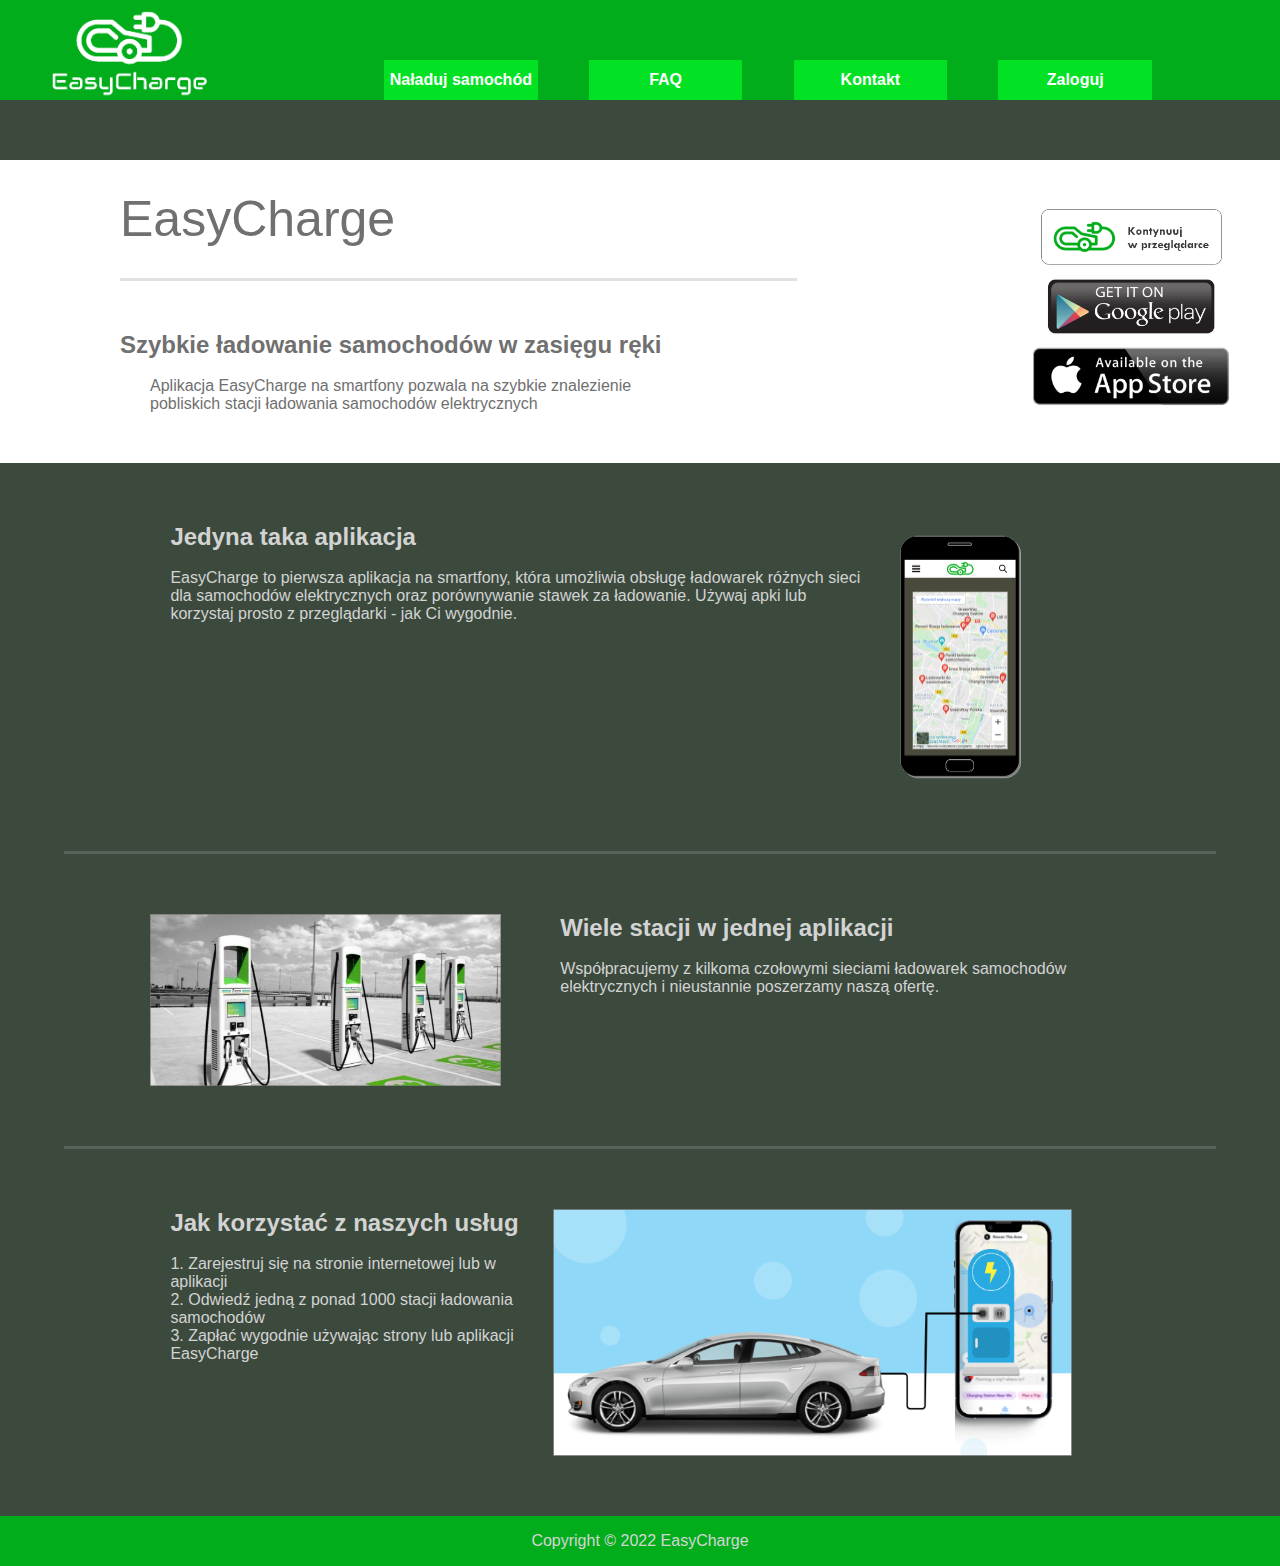
<file: index.html>
<html>
    <head>
        <link rel="stylesheet" type="text/css" href="styles.css">
        <script src="access_control.js"></script>
    </head>
    <body>
        <div class="navbar">
            <a href="index.html"><img src="img/logo_white_1.png" class="logo_white"></a>
            <div class="navbar-container">
                <a href="charge.html" class="navbar-container-btn btn-hover1">Naładuj samochód</a>
                <a href="faq.html" class="navbar-container-btn btn-hover1">FAQ</a>
                <a href="contact.html"class="navbar-container-btn btn-hover1">Kontakt</a>
                <a id="js-navbar-login-btn" href="login.html" class="navbar-container-btn btn-hover1">Zaloguj</a>
            </div>
        </div>
        <main class="content">
            <section class="content-primary">
                <div class="content-primary-leftside">
                    <div class="huge-text">EasyCharge</div>
                    <hr>
                    <div class="content-primary-leftside-description">
                        <h2>Szybkie ładowanie samochodów w zasięgu ręki</h2>
                    </br>
                        <div class="product-description">Aplikacja EasyCharge na smartfony pozwala na szybkie znalezienie
                        pobliskich stacji ładowania samochodów elektrycznych</div>
                    </div>
                </div>
                <div class="vr"></div>
                <div class="content-primary-rightside">
                    <a href="charge.html"><img src="img/continue_in_browser.png"></a>
                    <a href="https://play.google.com"><img src="img/google_play_download.png"></a>
                    <a href="https://apple.com/app-store/"><img src="img/app_store_download.png"></a>
                </div>
            </section>
            <section class="content-secondary gray">
                <div class="panel img-right panel-split">
                    <div class="panel-textside">
                        <h2 class="section-header">Jedyna taka aplikacja</h2>
                    </br>
                        <p class="description">EasyCharge to pierwsza aplikacja na smartfony,
                        która umożliwia obsługę ładowarek różnych sieci dla samochodów
                        elektrycznych oraz porównywanie stawek za ładowanie. Używaj apki lub
                        korzystaj prosto z przeglądarki - jak Ci wygodnie.</p>
                    </div>
                    <div class="panel-imgside">
                        <img class="panel-img" style="width: 60%;" src="img/apka3.png">
                    </div>
                </div>
                <hr class="panel-hr">
                <div class="panel img-left panel-split">
                    <div class="panel-imgside">
                        <img class="panel-img" src="img/ev-charging-stations-drafting-.png">
                    </div>
                    <div class="panel-textside">
                        <h2 class="section-header">Wiele stacji w jednej aplikacji</h2>
                    </br>
                        <p class="description">Współpracujemy z kilkoma czołowymi sieciami
                        ładowarek samochodów elektrycznych i nieustannie poszerzamy naszą ofertę.</p>
                    </div>
                </div>
                <hr class="panel-hr">
                <div class="panel img-right panel-split">
                    <div class="panel-textside">
                        <h2 class="section-header">Jak korzystać z naszych usług</h2>
                    </br>
                        <p class="description">1. Zarejestruj się na stronie internetowej lub w aplikacji</br>
                        2. Odwiedź jedną z ponad 1000 stacji ładowania samochodów</br>
                        3. Zapłać wygodnie używając strony lub aplikacji EasyCharge</p>
                    </div>
                    <div class="panel-imgside">
                        <img class="panel-img" src="img/Electrical-Vehicle-Charging-St.png">
                    </div>
                </div>
            </section>
        </main>
        <div class="footer">
            <span class="footer-text">Copyright © 2022 EasyCharge</span>
        </div>
    </body>
    <pre></pre>
</html>
</file>
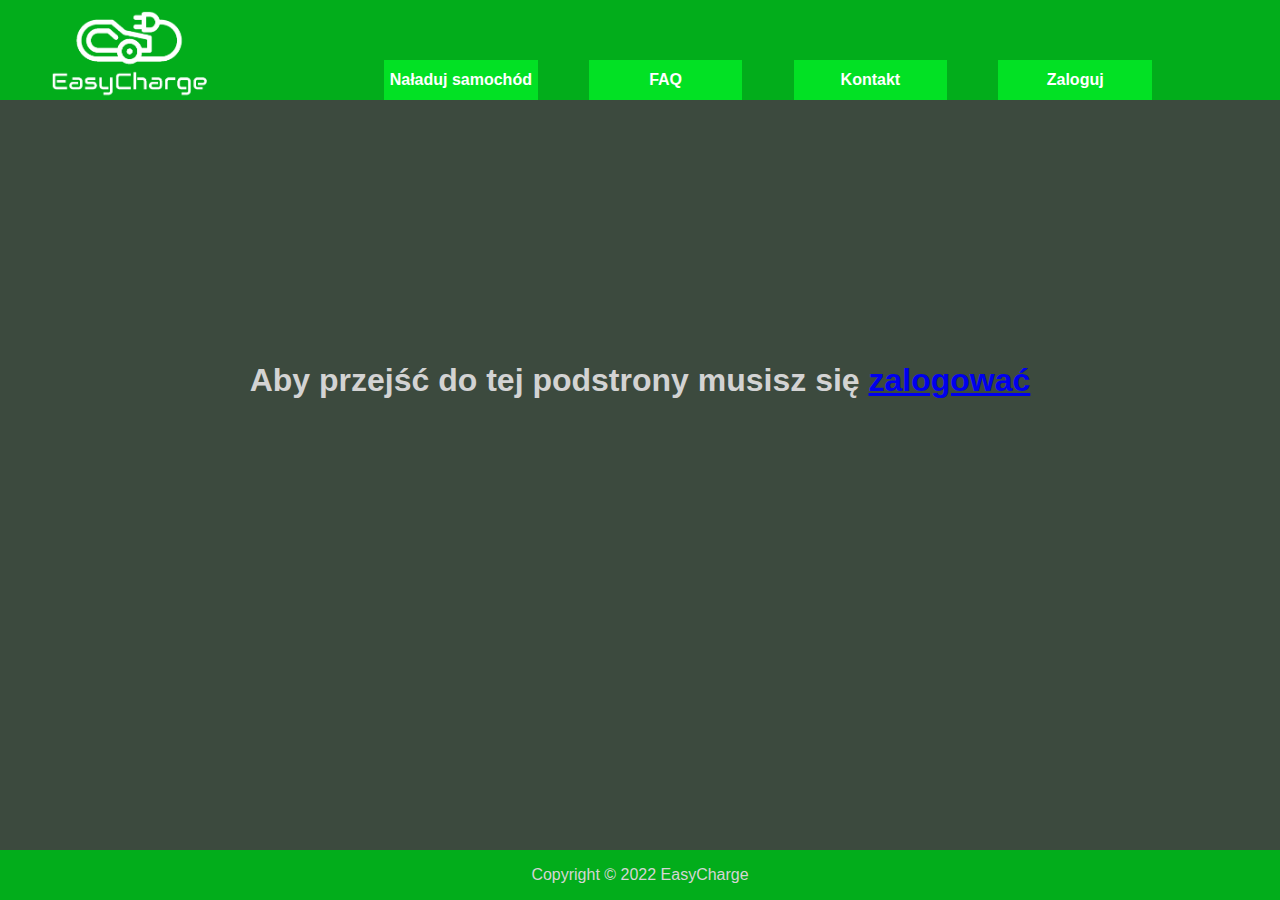
<file: admin.html>
<html>
    <head>
        <link rel="stylesheet" type="text/css" href="styles.css">
        <script src="access_control.js"></script>
        <script src="admin.js"></script>
    </head>
    <body>
        <div class="navbar">
            <a href="index.html"><img src="img/logo_white_1.png" class="logo_white"></a>
            <div class="navbar-container">
                <a href="charge.html" class="navbar-container-btn btn-hover1">Naładuj samochód</a>
                <a href="faq.html" class="navbar-container-btn btn-hover1">FAQ</a>
                <a href="contact.html"class="navbar-container-btn btn-hover1">Kontakt</a>
                <a id="js-navbar-login-btn" href="login.html" class="navbar-container-btn btn-hover1">Zaloguj</a>
            </div>
        </div>
        <main class="content js-logged-in-only">
            <div class="content-secondary gray narrow2">
                <div class="center some-margin">
                    <div class="some-margin h2-like">Zarządzanie kontem</div>
                    <div class="some-margin description">zalogowano jako <b><span id="js-logged-as-text"></span></b></div>
                    <hr>
                    <form>
                        <input id="js-delete-account-btn" class="submit-btn some-margin" type="button" value="Usuń konto ">
                        <input id="js-log-out-btn" class="submit-btn some-margin" type="button" value="Wyloguj się">
                    </form>
                </div>
            </div>
        </main>
        <div class="content js-logged-out-only">
            <h1 class="gray center some-margin panel">Aby przejść do tej podstrony musisz się <a href="login.html">zalogować</a></h1>
        </div>
        <div class="footer">
            <span class="footer-text">Copyright © 2022 EasyCharge</span>
        </div>
    </body>
</html>
</file>
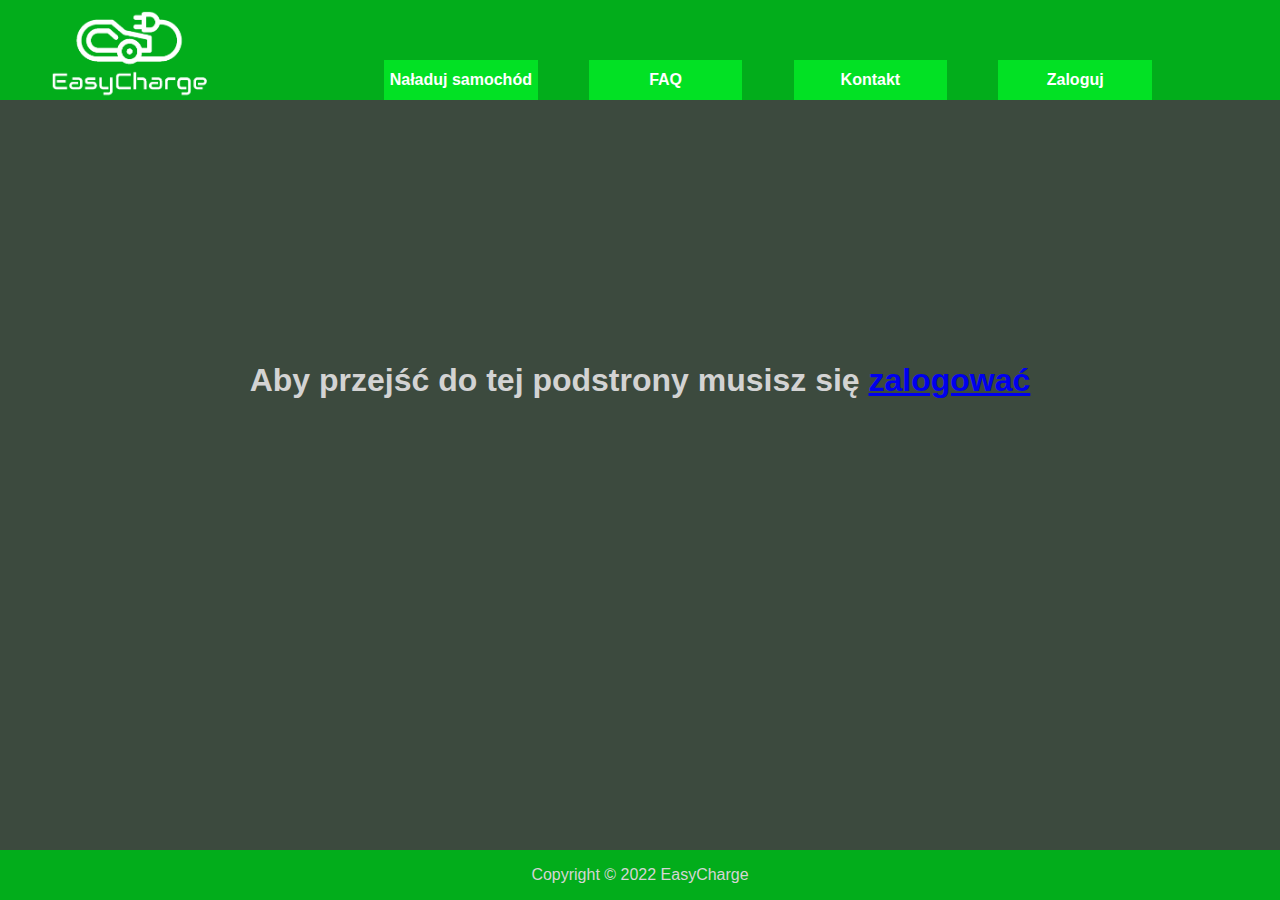
<file: charge.html>
<html>
    <head>
        <link rel="stylesheet" type="text/css" href="styles.css">
        <script src="charge.js"></script>
        <script src="access_control.js"></script>
        <style></style>
    </head>
    <body>
        <div class="navbar">
            <a href="index.html"><img src="img/logo_white_1.png" class="logo_white"></a>
            <div class="navbar-container">
                <a href="charge.html" class="navbar-container-btn btn-hover1">Naładuj samochód</a>
                <a href="faq.html" class="navbar-container-btn btn-hover1">FAQ</a>
                <a href="contact.html"class="navbar-container-btn btn-hover1">Kontakt</a>
                <a id="js-navbar-login-btn" href="login.html" class="navbar-container-btn btn-hover1">Zaloguj</a>
            </div>
        </div>
        <main class="content js-logged-in-only">
            <div class="panel-split">
                <div class="sidepanel gray">
                    <div class="center h1-like" id="js_sidepanel_text1">Naładuj samochód (1/3)</div>
                    <div class="center h2-like" id="js_sidepanel_text2">Wybierz punkt ładowania</div>
                    <hr>
                    <section id="js-select-station" class="container center">
                        <br>
                        <div class="center js-station-button clickable">Orlen</div>
                        <br>
                        <div class="center js-station-button clickable">GreenWay</div>
                        <br>
                        <div class="center js-station-button clickable">EVplus</div>
                        <br>
                        <div class="center js-station-button clickable">Revnet</div>
                        <br>
                    </section>
                    <div id="js-selected-station-div" style="display:none;">
                        <h2 class="center section-header">Stacje <span id="js-station-name-text"></span></h2>
                    </div>
                    <section id="js-select-items" style="display:none;" class="container content-section center">
                    </section>
                    <section id="js-select-amount" style="display:none;" class="container content-section center">
                        <hr>
                        Wybierz ilość energii, którą chcesz doładować:
                        <br>
                        <div class="slidecontainer">
                            <input type="range" min="1" max="300" value="20" id="js-amount-slider"><span id="js-slider-value-text"></span>&nbspKWh
                        </div>
                        <p>
                            <span id="js-total-text"></span>
                        </p>
                        <br>
                        <div id="js-pay-button" style="display: none;" class="white-button center clickable">Zapłać</div>
                    </section>
                </div>
                <div id="js_map" class="gmaps">
                    <iframe allowfullscreen="" 
                            loading="lazy" 
                            width="100%"
                            height="500px"
                            src="https://www.google.com/maps/embed?pb=!1m16!1m12!1m3!1d65490.57144819915!2d16.91092316480095!3d52.410157278717534!2m3!1f0!2f0!3f0!3m2!1i1024!2i768!4f13.1!2m1!1sstacje%20%C5%82adowania%20samochod%C3%B3w%20elektrycznych!5e0!3m2!1spl!2spl!4v1642601326099!5m2!1spl!2spl">
                    </iframe>
                </div>
            </div>
        </main>
        <div class="content js-logged-out-only">
            <h1 class="gray center some-margin panel">Aby przejść do tej podstrony musisz się <a href="login.html">zalogować</a></h1>
        </div>
        <div class="footer">
            <span class="footer-text">Copyright © 2022 EasyCharge</span>
        </div>
    </body>
</html>
</file>
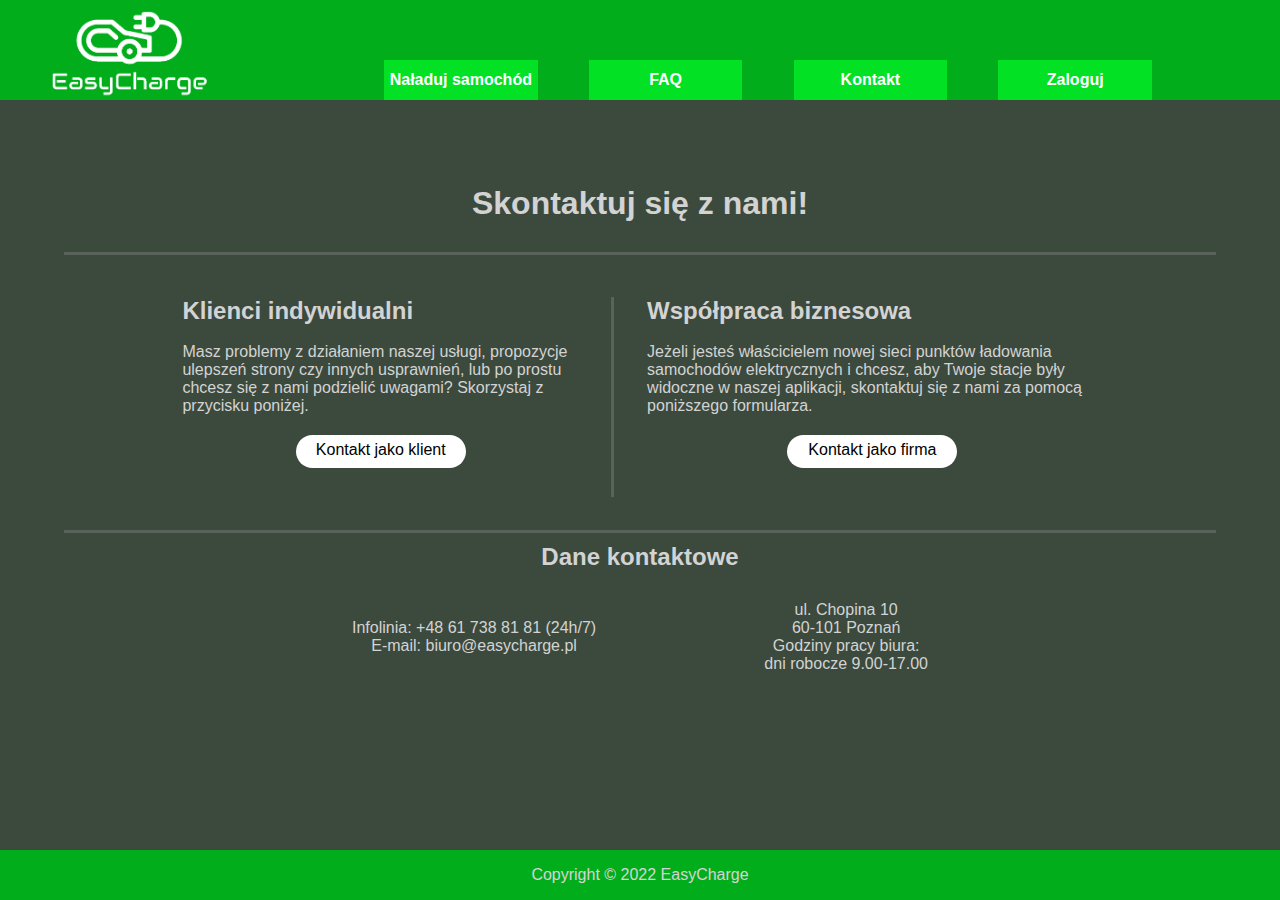
<file: contact.html>
<html>
    <head>
        <link rel="stylesheet" type="text/css" href="styles.css">
        <script src="access_control.js"></script>
    </head>
    <body>
        <nav class="navbar">
            <a href="index.html"><img src="img/logo_white_1.png" class="logo_white"></a>
            <div class="navbar-container">
                <a href="charge.html" class="navbar-container-btn btn-hover1">Naładuj samochód</a>
                <a href="faq.html" class="navbar-container-btn btn-hover1">FAQ</a>
                <a href="contact.html"class="navbar-container-btn btn-hover1">Kontakt</a>
                <a id="js-navbar-login-btn" href="login.html" class="navbar-container-btn btn-hover1">Zaloguj</a>
            </div>
        </nav>
        <main class="content">
            <div class="content-wrapper content-secondary gray">
                <section class="section-title">
                    <div class="center h1-like"><h1>Skontaktuj się z nami!</h1></div>
                </section>
                <hr></hr>
                <section class="section-middle panel-split">
                    <div class="some-margin">
                        <div class="h2-like"><h2>Klienci indywidualni</h2></div>
                        <br>
                        <div class="description">
                            Masz problemy z działaniem naszej usługi, propozycje ulepszeń strony
                            czy innych usprawnień, lub po prostu chcesz się z nami podzielić
                            uwagami? Skorzystaj z przycisku poniżej.
                        </div>
                        <div class="center">
                            <a href="contact_form.html" class="contact-btn btn-hover2">Kontakt jako klient</a>
                        </div>
                    </div>
                    <div class="vr2"></div>
                    <div class="some-margin">
                        <div class="h2-like"><h2>Współpraca biznesowa</h2></div>
                        <br>
                        <div class="description">
                            Jeżeli jesteś właścicielem nowej sieci punktów ładowania samochodów
                            elektrycznych i chcesz, aby Twoje stacje były widoczne w naszej
                            aplikacji, skontaktuj się z nami za pomocą poniższego formularza.
                        </div>
                            <div class="center">
                                <a href="contact_form.html" class="contact-btn btn-hover2">Kontakt jako firma</a>
                            </div>
                    </div>
                </section>
                <hr></hr>
                <section class="section-info">
                    <div class="center h2-like"><h2>Dane kontaktowe</h2></div>
                    <div class="narrow center panel-split">
                        <div class="">
                            <pre>
Infolinia: +48 61 738 81 81 (24h/7)
E-mail: biuro@easycharge.pl
                            </pre>
                        </div>
                        <div class="">
                            <pre>
ul. Chopina 10
60-101 Poznań
Godziny pracy biura:
dni robocze 9.00-17.00
                            </pre>
                        </div>

                    </div>
                </section>
            </div>
        </main>
        <div class="footer">
            <span class="footer-text">Copyright © 2022 EasyCharge</span>
        </div>
    </body>
</html>
</file>
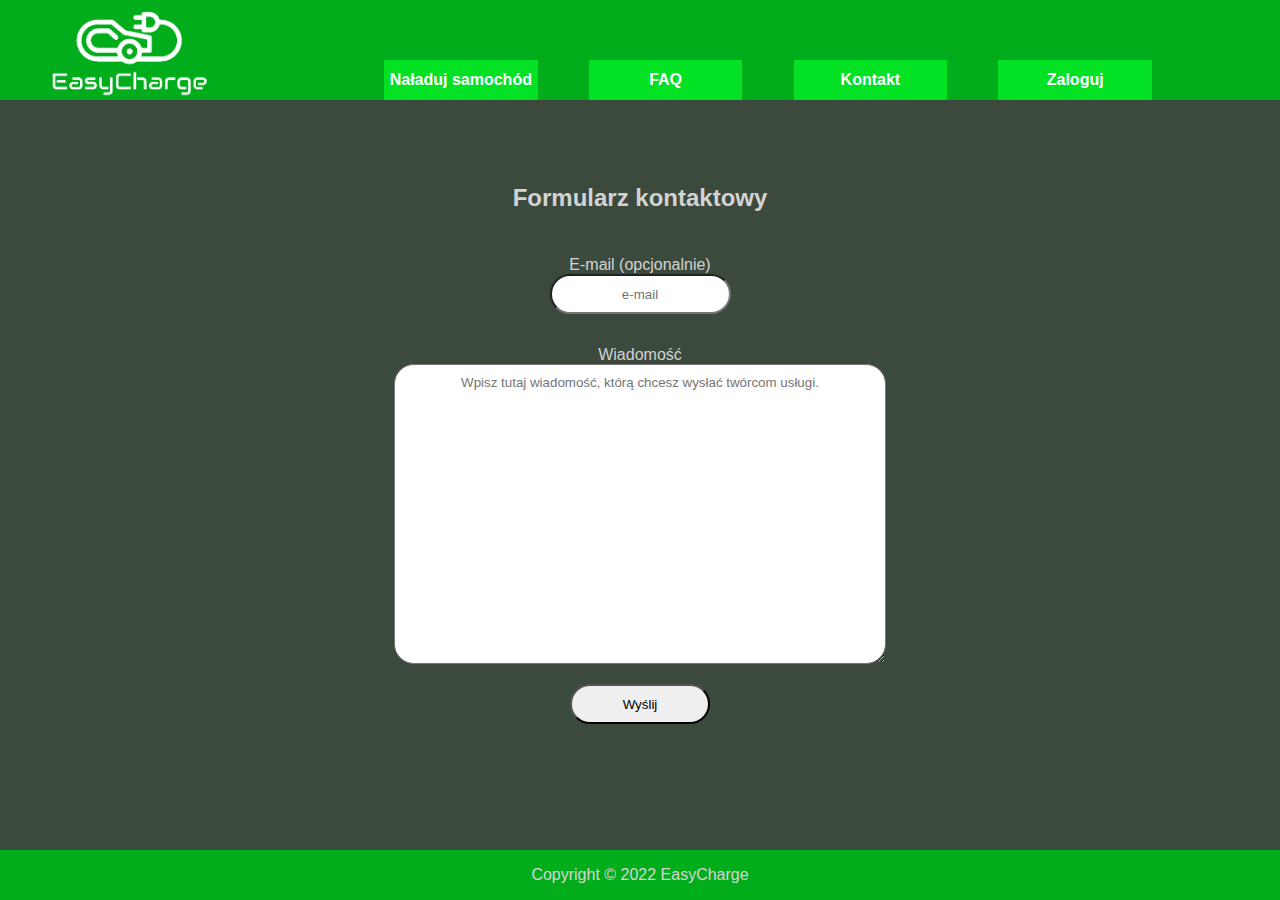
<file: contact_form.html>
<html>
    <head>
        <link rel="stylesheet" type="text/css" href="styles.css">
        <script src="access_control.js"></script>
    </head>
    <body>
        <div class="navbar">
            <a href="index.html"><img src="img/logo_white_1.png" class="logo_white"></a>
            <div class="navbar-container">
                <a href="charge.html" class="navbar-container-btn btn-hover1">Naładuj samochód</a>
                <a href="faq.html" class="navbar-container-btn btn-hover1">FAQ</a>
                <a href="contact.html"class="navbar-container-btn btn-hover1">Kontakt</a>
                <a id="js-navbar-login-btn" href="login.html" class="navbar-container-btn btn-hover1">Zaloguj</a>
            </div>
        </div>
        <main class="content">
            <div class="content-secondary gray narrow2">
                <div class="center some-margin">
                    <div class="center"><h2>Formularz kontaktowy</h1></div>
                    <form class="column contact-form" method="POST" target="alert('przesłano formularz')">
                        <label for="email">E-mail (opcjonalnie)</label>
                        <input type="text" name="email" placeholder="e-mail">
                        <br>
                        <label for="message">Wiadomość</label>
                        <textarea placeholder="Wpisz tutaj wiadomość, którą chcesz wysłać twórcom usługi."></textarea>
                        <input class="submit-btn some-margin" type="submit" value="Wyślij">
                    </form>
                </div>
            </div>
        </main>
        <div class="footer">
            <span class="footer-text">Copyright © 2022 EasyCharge</span>
        </div>
    </body>
</html>
</file>
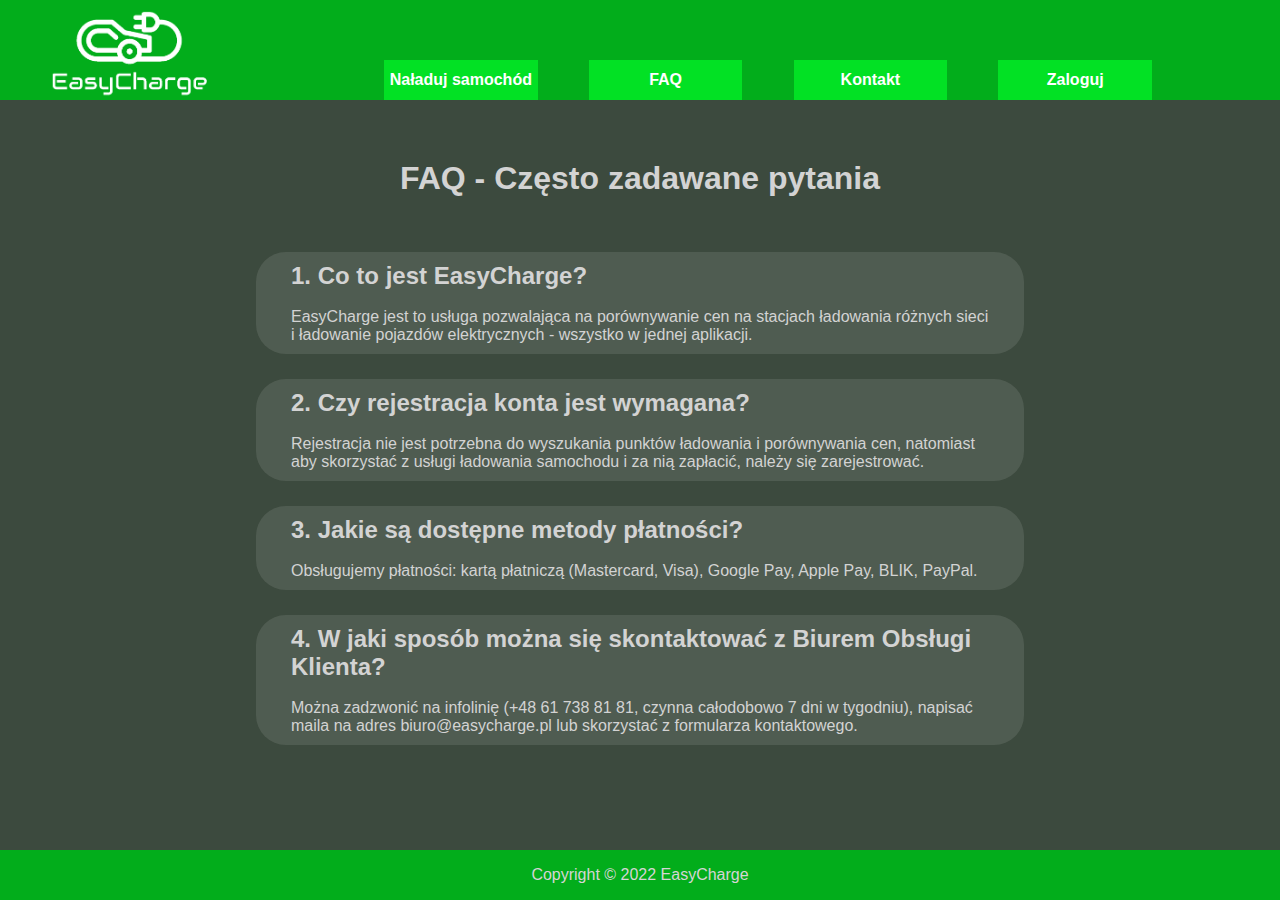
<file: faq.html>
<html>
    <head>
        <link rel="stylesheet" type="text/css" href="styles.css">
        <script src="access_control.js"></script>
    </head>
    <body>
        <div class="navbar">
            <a href="index.html"><img src="img/logo_white_1.png" class="logo_white"></a>
            <div class="navbar-container">
                <a href="charge.html" class="navbar-container-btn btn-hover1">Naładuj samochód</a>
                <a href="faq.html" class="navbar-container-btn btn-hover1">FAQ</a>
                <a href="contact.html"class="navbar-container-btn btn-hover1">Kontakt</a>
                <a id="js-navbar-login-btn" href="login.html" class="navbar-container-btn btn-hover1">Zaloguj</a>
            </div>
        </div>
        <main class="content">
            <section class="faq gray">
                <div class="faq-header center">
                    <h1 class="faq-title">FAQ - Często zadawane pytania</h1>
                </div>
                <div class="faq-item">
                    <div class="faq-item-content">
                        <h2 class="faq-item-question">
                            1. Co to jest EasyCharge?
                        </h2>
                        <br>
                        <span class="description faq-item-answer">
                            EasyCharge jest to usługa pozwalająca na porównywanie cen na stacjach
                            ładowania różnych sieci i ładowanie pojazdów elektrycznych -
                            wszystko w jednej aplikacji.
                        </span>
                    </div>
                </div>
                <div class="faq-item">
                    <div class="faq-item-content">
                        <h2 class="faq-item-question">
                            2. Czy rejestracja konta jest wymagana?
                        </h2>
                        <br>
                        <span class="description faq-item-answer">
                            Rejestracja nie jest potrzebna do wyszukania punktów ładowania
                            i porównywania cen, natomiast aby skorzystać z usługi ładowania
                            samochodu i za nią zapłacić, należy się zarejestrować.
                        </span>
                    </div>
                </div>
                <div class="faq-item">
                    <div class="faq-item-content">
                        <h2 class="faq-item-question">
                            3. Jakie są dostępne metody płatności?
                        </h2>
                        <br>
                        <span class="description faq-item-answer">
                            Obsługujemy płatności: kartą płatniczą (Mastercard, Visa), Google Pay,
                            Apple Pay, BLIK, PayPal.
                        </span>
                    </div>
                </div>
                <div class="faq-item">
                    <div class="faq-item-content">
                        <h2 class="faq-item-question">
                            4. W jaki sposób można się skontaktować z Biurem Obsługi Klienta?
                        </h2>
                        <br>
                        <span class="description faq-item-answer">
                            Można zadzwonić na infolinię (+48 61 738 81 81, czynna całodobowo 7 dni
                            w tygodniu), napisać maila na adres biuro@easycharge.pl lub skorzystać
                            z formularza kontaktowego.
                        </span>
                    </div>
                </div>
            </section>
        </main>
        <div class="footer">
            <span class="footer-text">Copyright © 2022 EasyCharge</span>
        </div>
    </body>
</html>
</file>
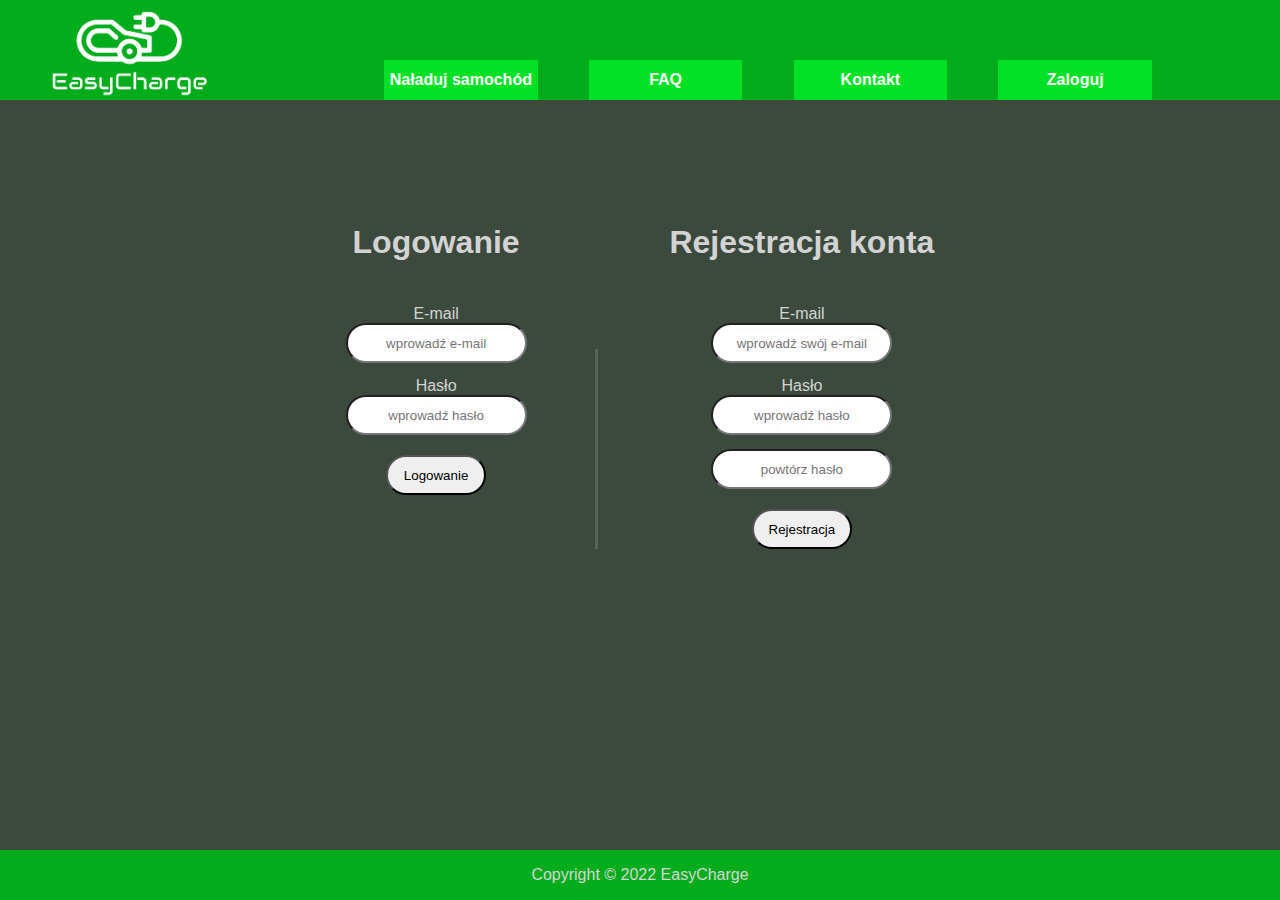
<file: login.html>
<html>
    <head>
        <!-- <script src="store.js" async></script> -->
        <link rel="stylesheet" type="text/css" href="styles.css">
        <script src="access_control.js"></script>
        <script src="login.js"></script>
    </head>
    <body onload="loginPageLoad()">
        <div class="navbar">
            <a href="index.html"><img src="img/logo_white_1.png" class="logo_white"></a>
            <div class="navbar-container">
                <a href="charge.html" class="navbar-container-btn btn-hover1">Naładuj samochód</a>
                <a href="faq.html" class="navbar-container-btn btn-hover1">FAQ</a>
                <a href="contact.html"class="navbar-container-btn btn-hover1">Kontakt</a>
                <a id="js-navbar-login-btn" href="login.html" class="navbar-container-btn btn-hover1">Zaloguj</a>
            </div>
        </div>
        <main class="content js-logged-out-only" >
            <div class="content-secondary gray narrow2">
                <section class="panel-split">
                    <div class="center some-margin center">
                        <div class="center"><h1>Logowanie</h1></div>
                        <form id="login-form" class="column login-form">
                            <label for="email">E-mail</label>
                            <input type="email" id="login-email" name="email" placeholder="wprowadź e-mail">
                            <label for="password">Hasło</label>
                            <input type="password" id="login-password" name="password" placeholder="wprowadź hasło">
                            <input class="some-margin submit-btn" id="login-submit" type="button" value="Logowanie">
                        </form>
                        <div id="login-error-text" class="some-margin center error-text"></div>
                    </div>
                    <div class="vr2"></div>
                    <div class="center some-margin">
                        <div class="center"><h1>Rejestracja konta</h1></div>
                        <form class="column login-form">
                            <label for="email">E-mail</label>
                            <input type="email" id="register-email" name="email" placeholder="wprowadź swój e-mail">
                            <label for="password">Hasło</label>
                            <input type="password" id="register-password" name="password" placeholder="wprowadź hasło">
                            <label for="repeat_password"></label>
                            <input type="password" id="register-repeat-password" name="repeat_password" placeholder="powtórz hasło">
                            <input class="some-margin submit-btn" id="register-submit" type="button" value="Rejestracja">
                        </form>
                        <div id="register-error-text" class="some-margin center error-text"></div>
                    </div>
                </section>
            </div>
        </main>
        <div class="content js-logged-in-only">
            <h1 class="gray center some-margin panel">Jesteś już zalogowany. Kliknij <a href="admin.html">tutaj</a> aby zarządzać swoim kontem.</h1>
        </div>
        <div class="footer">
            <span class="footer-text">Copyright © 2022 EasyCharge</span>
        </div>
    </body>
</html>
</file>
<file: styles.css>
* {
    padding: 0;
    margin: 0;
    font-family: 'Segoe UI', Tahoma, Geneva, Verdana, sans-serif;
}


body {
    display: flex;
    /* flex-direction: column; */
    flex-wrap: wrap;
    width: 100%;
    height: 100%;
    background-color: #3c4a3e;
}

.navbar {
    position: relative;
    background-color: #02ad1b;
    width: 100%;
    height: 100px;
    margin-bottom: 20px;
}

.footer {
    margin-top:auto; 
    position: relative;
    background-color: #02ad1b;
    width: 100%;
    height: 50px;
    display:flex;
    justify-content:center;
    align-items:center;
    text-decoration: none;
    color: #d5d5d5;
    bottom: 0px;
}


.content {
    position: relative;
    background-color: #3c4a3e;
    width: 100%;
    height: auto;
}

.logo_white {
    float: left;
    height: 90%;
    margin: 10px;
    margin-left: 50px;
}

.navbar-container {
    position: absolute;
    display: flex;
    float: left;
    bottom: 0px;
    right: 10%;
    width: 60%;
    height: 40%;
    /* background-color: blue; */
    justify-content: space-between;
}

.navbar-container-btn {
    background-color: #02e124;
    height: 100%;
    width: 20%;
    text-align: center;
    line-height: -200%;
    display:flex;
    justify-content:center;
    align-items:center;
    font-weight: bold;
    text-decoration: none;
    color: white;
    text-decoration-line: none;
}


.contact-btn {
    display: inline-flex;
    background-color: white;
    height: 33px;
    width: 170px;
    text-decoration: none;
    color: black;
    text-decoration-line: none;
    line-height: 30px;
    /* font-weight: bold; */
    border-radius: 20px;
    justify-content:center;
    margin-top: 20px;
}

.js-station-button, .white-button {
    font-size: medium;
    background-color: white;
    color: black;
    border-radius: 20px;
    height: 0px;
    line-height: 30px;
    padding-bottom: 0px;
    width: 40%;
    text-decoration: none;
    text-decoration-line: none;
}

.content-primary {
    margin-top: 40px;
    background-color: white;
    width: 100%;
    height: auto;
    position: relative;
    display: flex;
    justify-content: space-between;
    align-items: center;
    /* margin-right: 5%; */
    /* margin-bottom: 20px; */
}

.content-primary-leftside {
    /* position: relative;  */
    /* width: 75%; */
    /* background-color: lightcoral; */
    display: flex;
    flex-direction: column;
    /* justify-content: space-between; */
    height: 100%;
    color: #707070;
    padding-left: 120px;

}


.content-primary-rightside {
    position: relative; 
    /* width: 20%; */
    display: flex;
    flex-direction: column;
    justify-content: space-between;
    padding-right: 50PX;
    padding-left: 5%;
    top: 5%;
    /* height: 50%; */
    /* padding-top: 50px; */
}

.content-primary-leftside hr, .content-primary-leftside-description  {
    position: relative;
    width: 80%;
    margin-left: 0;
    /* float: left; */
    /* margin-left: 50px; */
    margin-bottom: 50px;
    /* margin-top: 30px; */
    /* margin-bottom: 30px; */
}

.content-primary-leftside-description span {
    margin-top: 30px; 
    padding: 40px;
}

.content-primary-leftside h1 {
    width: 40%;
    margin: 50px;
}

.content-primary-rightside img {
    object-fit: scale-down;
    height: 60px;
    margin-bottom: 10px;
}

.content-primary-rightside a {
    display: flex;
    /* text-align: center; */
    justify-content: center;
}

.panel-split {
    width: 85%;
    margin: auto;
    justify-content: space-between;
    display: flex;
}

.content-secondary {
    width: 90%;
    margin: auto;
}

.panel {
    margin-top: 40px;
    margin-bottom: 40px;
}

h1, .h1-like {
    font-size: xx-large;
}

h2, .h2-like {
    font-size: x-large;
}

hr {
    border: none;
    border-top: 3px solid rgba(160, 160, 160, 30%);
    /* width: 90%;d */
    /* margin: auto; */
    margin-bottom: 10px;
}

.vr {
    border-left: 3px solid rgba(160, 160, 160, 30%);
    height: 90%;
    margin-top: 10px;
    /* height: 500px; */
    /* max-height: 600px; */
    margin: auto;
    /* margin-top: auto; */
    /* margin-bottom: auto; */

    /* top: auto;
    bottom: auto; */
    /* position :absolute; */
}

.vr2 {
    border-left: 3px solid rgba(160, 160, 160, 30%);
    height: 200px;
    width: 3px;
    margin-top: 500px;
    /* height: 500px; */
    /* max-height: 600px; */
    margin: auto;

    margin-left: 0;
    margin-right: 0;
    /* margin-bottom: auto; */

    /* top: auto;
    bottom: auto; */
    /* position :absolute; */
}


.description {
    /* font-size: 28px; */
    font-size: medium;
}

.faq {
    max-width: 60%;
    margin: auto;
}

.center {
    text-align: center;
    align-items: center;
    /* padding-top: 30px; */
    padding-bottom: 30px;
    margin: auto;
}

.faq-item {
    background-color: rgba(255,255,255, 10%);
    /* border-style: solid; */
    border-radius: 30px;
}

.faq-item-content {
    margin: 25px;
    padding: 10px;
}

.gray {
    color: lightgray
}

.darkgray {
    color: #707070
}

.some-margin {
    margin: 2em;
}

.content-wrapper {
    position: relative;
}

.left {
    align-items: left;
}

.narrow {
    width: 50%;
    margin: auto;
}


.narrow2 {
    width: 60%;
    margin: auto;
}

.sidepanel {
    width: 40%;
    /* margin: auto; */
    margin-right: 50px;
}

.gmaps {
    margin: 20px;
    /* margin: */
    margin-top: 0;
    width: 50%;
    /* min-height: 500px; */
    /* height: 100%; */
    margin-left: 0;
}

.column {
    display: flex;
    flex-direction: column;
}

label {
    margin-top: 14px;
    margin-bottom: 6x;
    font-size: medium;
}

input, textarea{
    text-align: center;
    align-items: center;
    border-radius: 20px;
    height: 40px;
    display: block;
    margin: auto;
    /* min-width: 300px; */
}


textarea {
    height: 300px;
    width: 70%;
    padding: 10px;
}

.panel-img {
    padding-top: 20px;
    padding-bottom: 20px;
    max-width: 90%;
    width: 100%;
    /* margin: auto; */
    /* padding: auto; */
}

.panel-textside {
    padding: 20px;
    max-width: 90%;
    /* margin:auto */

}

.submit-btn {
    margin: auto;
    margin-top: 20px;
    width: 20%;
    min-width: 100px;
}

.huge-text {
    padding: 30px;
    padding-left: 0;
    font-size: 50px;
}

.login-form>label {

}

.product-description {
    padding-left: 30px;
    width: 80%;
    font-size: medium;
}

.error-text {
    color: red;
}

.js-logged-in-only, .js-logged-out-only {
    display: none;
}


.clickable {
    cursor: pointer;
}

.shop-item-button {
    margin-left: 5px;
}

.shop-item {
    margin-bottom: 15px;
}


.slider {
    -webkit-appearance: none;
    width: 100%;
    height: 25px;
    background: #d3d3d3;
    outline: none;
    opacity: 0.7;
    -webkit-transition: .2s;
    transition: opacity .2s;
  }
  
  .slider:hover {
    opacity: 1;
  }
  
  .slider::-webkit-slider-thumb {
    -webkit-appearance: none;
    appearance: none;
    width: 25px;
    height: 25px;
    background: #02e124;
    cursor: pointer;
  }
  
  .slider::-moz-range-thumb {
    width: 25px;
    height: 25px;
    background: #02e124;
    cursor: pointer;
  }

/* 
@keyframes animation1 {
    0% { transform: translateZ(0px);}
    100% { transform: translateZ(0px); } */
/* } */



.btn-hover1:hover {
    transition: 0.30s;
    -webkit-transition: 0.30s;
    -moz-transition: 0.30s;
    -ms-transition: 0.30s;
    -o-transition: 0.30s;
    background: linear-gradient(rgba(0, 0, 0, 0.2), rgba(27, 255, 27, 0.87));
}


.btn-hover2:hover, .clickable:hover, .submit-btn:hover {
    transition: 0.30s;
    -webkit-transition: 0.30s;
    -moz-transition: 0.30s;
    -ms-transition: 0.30s;
    -o-transition: 0.30s;
    background: linear-gradient(rgba(180, 180, 180, 0.7), rgba(180, 180, 180, 0.7));
}
</file>
